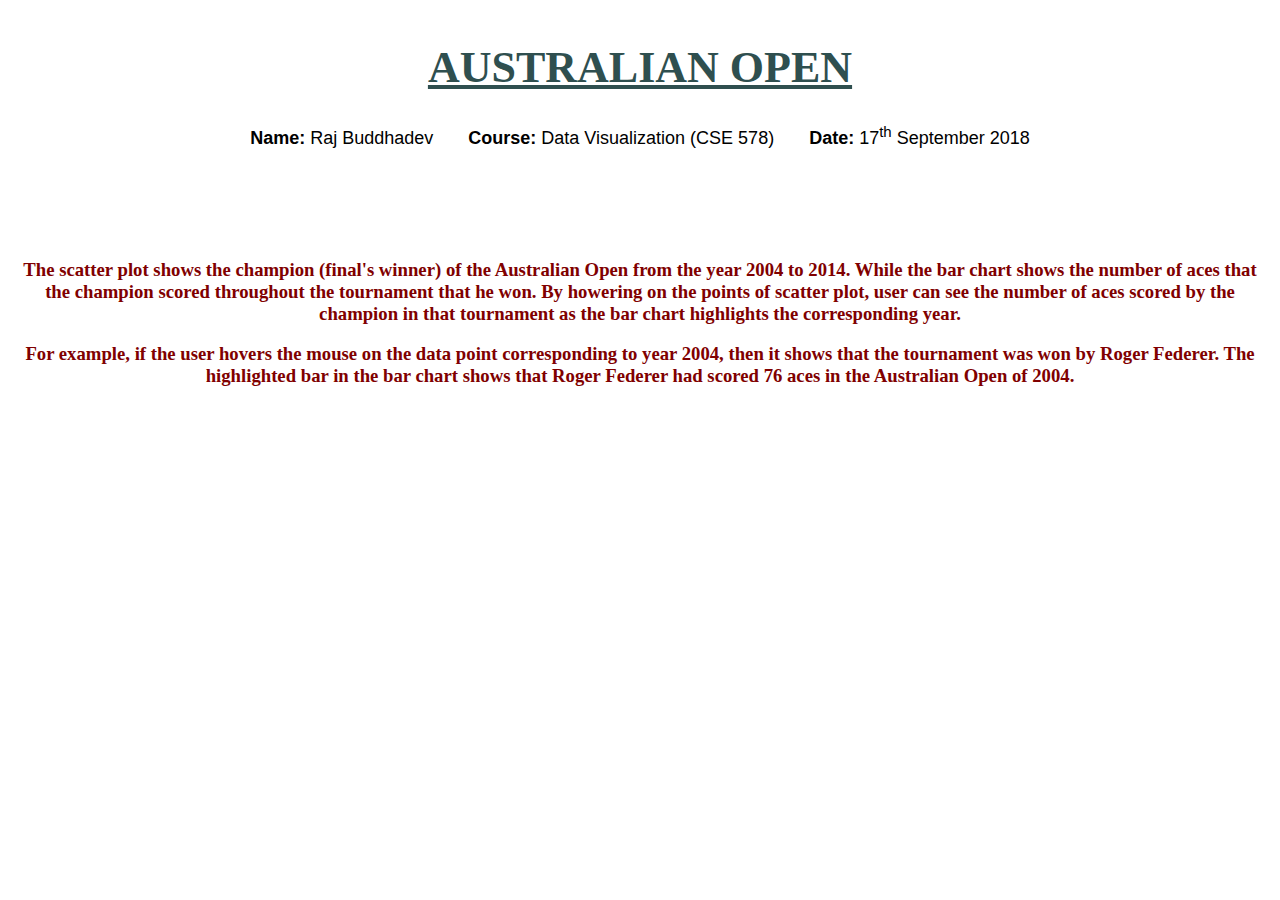
<file: D3 Tennis/index.html>
﻿<!DOCTYPE html>
<html lang="en">
<head>
    <meta charset="UTF-8">
    <title>Australian Open</title>
    <link href="style.css" rel="stylesheet" type="text/css">
    <script type="text/javascript" src="http://d3js.org/d3.v3.js"></script>
</head>
<body>
    <div class="intro"><p><h1><u>AUSTRALIAN OPEN</u></h1></p></div>
    <div class="info">
        <p><b>Name: </b>Raj Buddhadev &nbsp &nbsp &nbsp <b>Course: </b> Data Visualization (CSE 578) &nbsp &nbsp &nbsp <b>Date: </b>  17<sup>th</sup> September 2018</p>
    </div>
    <div id="charts">
        <div id="scatter"></div>
        <div id="bar"></div>
    </div>
    <div id="write-up" class="text-center">
        <p><h3>The scatter plot shows the champion (final's winner) of the Australian Open from the year 2004 to 2014. While the bar chart shows the number of aces that the champion scored throughout the tournament that he won. By howering on the points of scatter plot, user can see the number of aces scored by the champion in that tournament as the bar chart highlights the corresponding year. </h3></p>
        <p><h3>For example, if the user hovers the mouse on the data point corresponding to year 2004, then it shows that the tournament was won by Roger Federer. The highlighted bar in the bar chart shows that Roger Federer had scored 76 aces in the Australian Open of 2004.</h3></p>
    </div>
    <script src="scatterPlot.js"></script>
    <script src="barChart.js"></script>
</body>
</html>
</file>
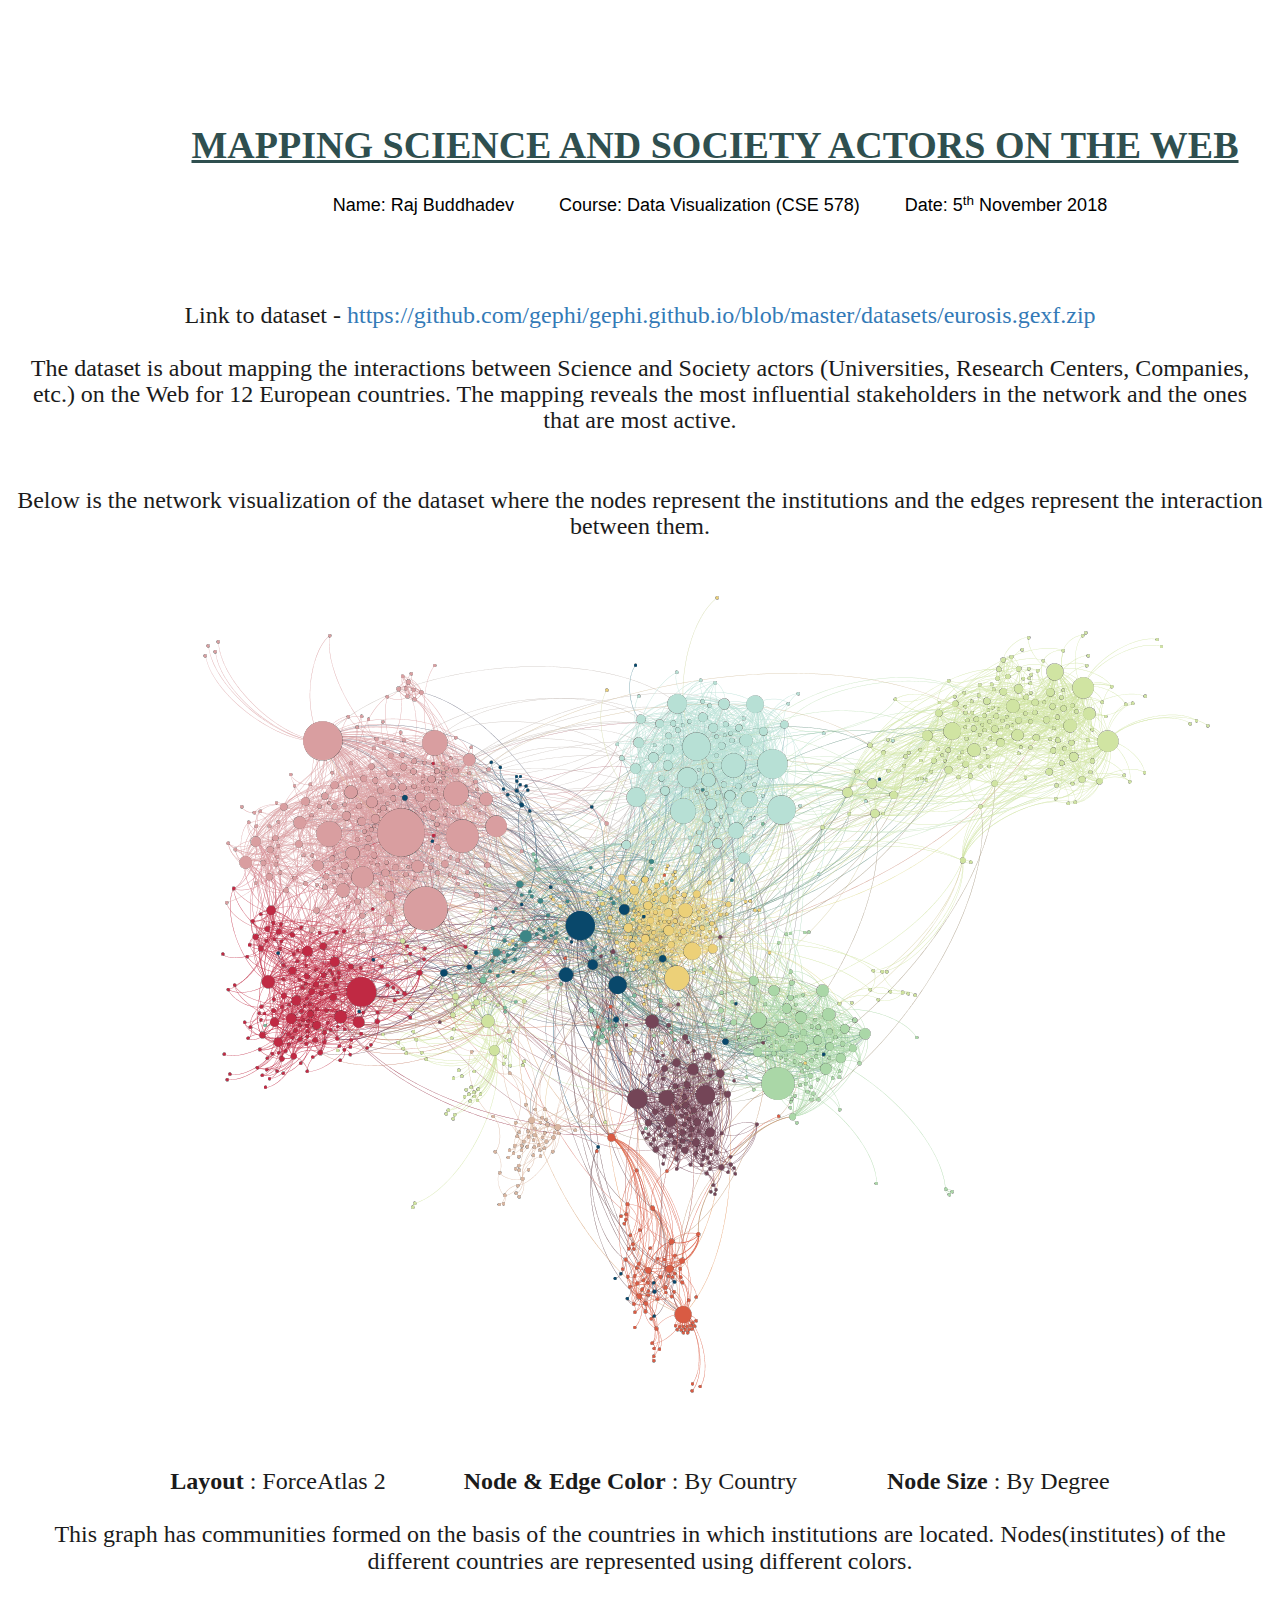
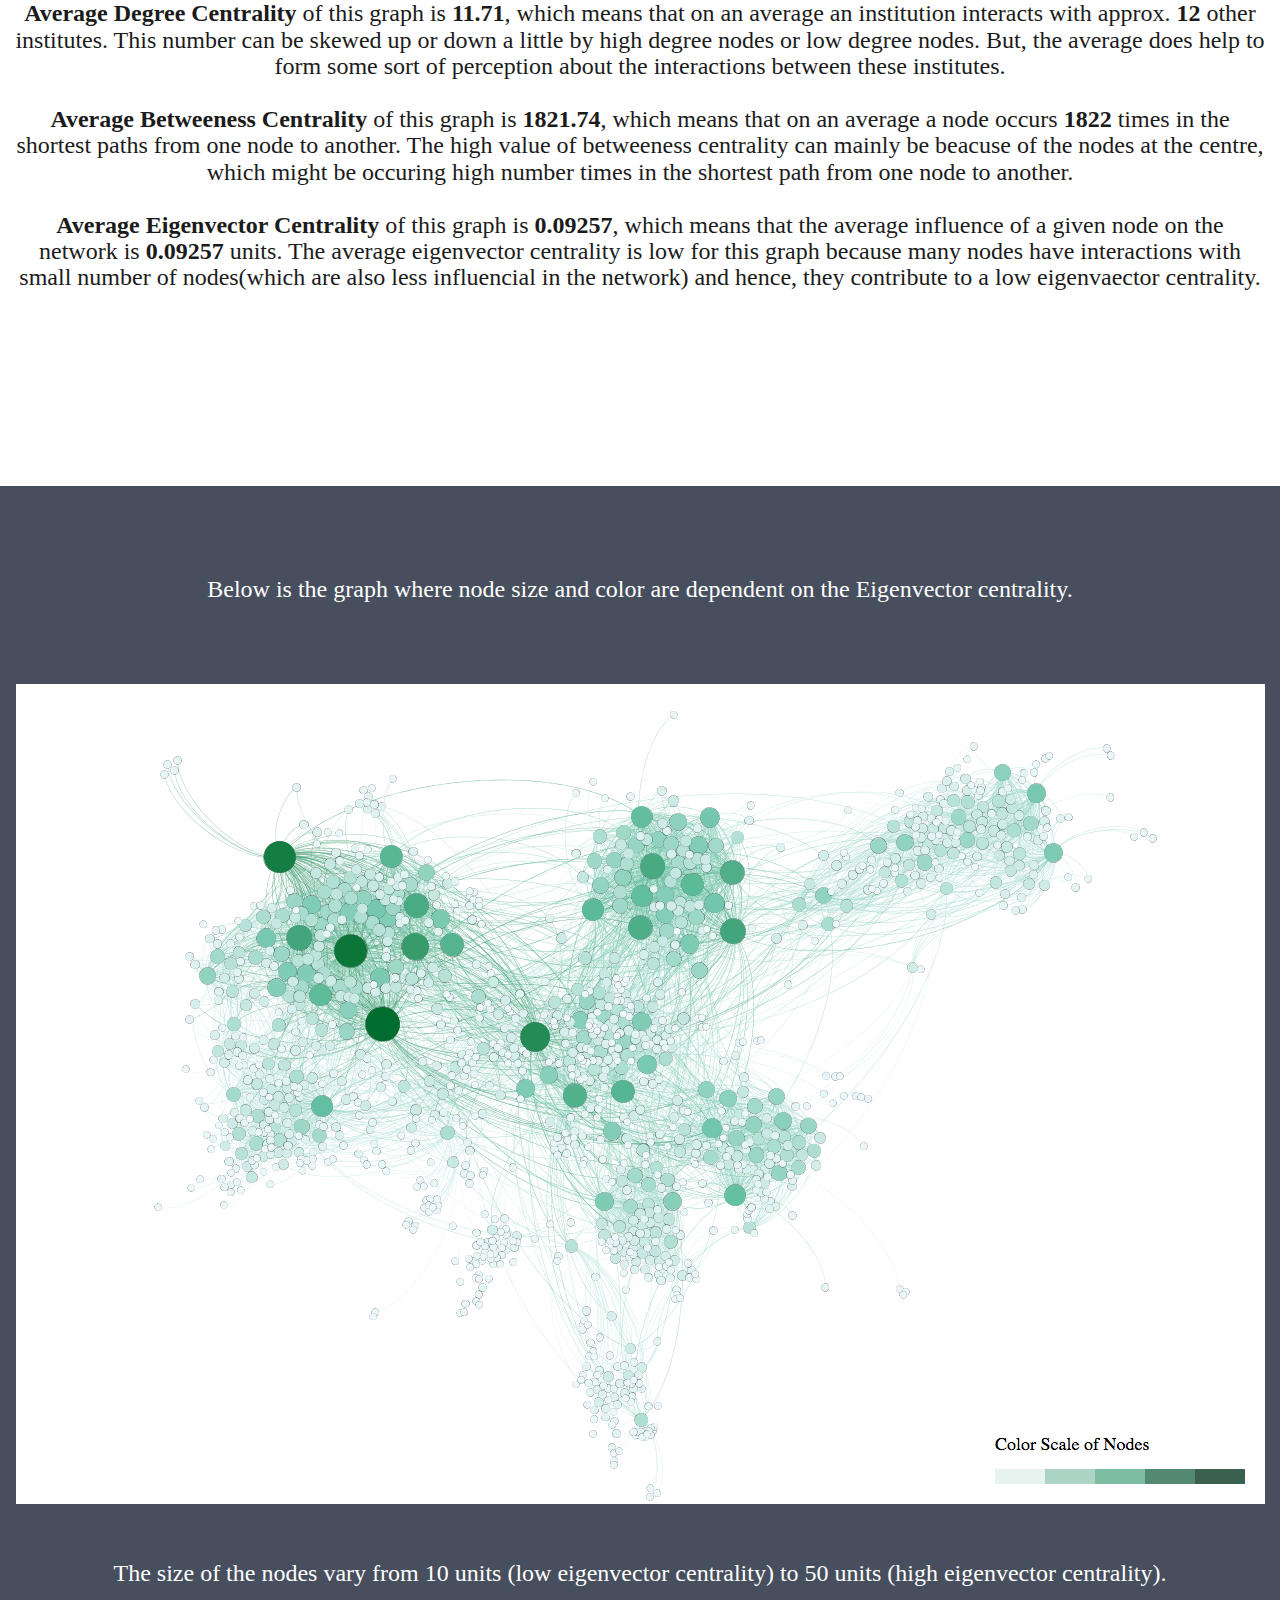
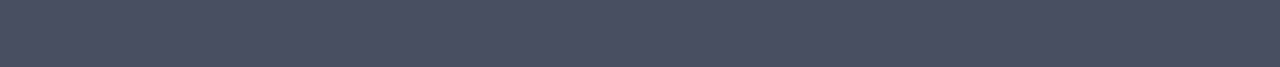
<file: Gephi Graphs/index.html>
﻿<!DOCTYPE html>
<html lang="en">
<head>
    <title>Netowrk Visualization</title>
    <meta charset="utf-8">
    <meta name="viewport" content="width=device-width, initial-scale=1">
    <link rel="stylesheet" href="https://maxcdn.bootstrapcdn.com/bootstrap/3.3.7/css/bootstrap.min.css">
    <script src="https://maxcdn.bootstrapcdn.com/bootstrap/3.3.7/js/bootstrap.min.js"></script>
    <style>
        body {
            font: 20px Serif;
            line-height: 1.8;
            color: #f5f6f7;
        }

        .margin {
            margin-bottom: 45px;
        }

        .begin {
            background-color: #ffffff;
            color: #1B1B1B;
            padding-top: 5px;
            font: 20px;
        }

        .intro {
            width: 1400px;
            margin: auto;
            color: DarkSlateGray;
            padding: 5px 5px 0px 5px;
            text-align: center;
            font-family: Georgia, 'Times New Roman', Times, serif;
            font-size: 38px;
        }

        .info {
            width: 1400px;
            margin: auto;
            color: black;
            padding: 0px 5px 50px 5px;
            text-align: center;
            font: sans-serif;
            font-size: 18px;
            font-family: Verdana, Geneva, Tahoma, sans-serif;
        }

        .bg-1 {
            background-color: #474e5d;
            color: #ffffff;
        }
  
        .container-fluid {
            padding-top: 70px;
            padding-bottom: 70px;
        }

        .padding {
            padding-bottom: 150px;
        }
    </style>
</head>
<body>
    <div class="container-fluid begin text-center padding" id="start">
        <br />
        <div class="intro">
            <p><b><u>MAPPING SCIENCE AND SOCIETY ACTORS ON THE WEB</u></b></p>
            <div class="info"><p>Name: Raj Buddhadev &nbsp;&nbsp;&nbsp;&nbsp;&nbsp;&nbsp;&nbsp; Course: Data Visualization (CSE 578) &nbsp;&nbsp;&nbsp;&nbsp;&nbsp;&nbsp;&nbsp; Date: 5<sup>th</sup> November 2018</p></div>
        </div>
        <h3 class="margin">
            Link to dataset - <a href="https://github.com/gephi/gephi.github.io/blob/master/datasets/eurosis.gexf.zip" target="_blank">https://github.com/gephi/gephi.github.io/blob/master/datasets/eurosis.gexf.zip</a>
            <br /><br />
            The dataset is about mapping the interactions between Science and Society actors (Universities, Research Centers, Companies, etc.) on the Web for 12 European countries. The mapping reveals the most influential stakeholders in the network and the ones that are most active.
            <br /><br /><br />
            Below is the network visualization of the dataset where the nodes represent the institutions and the edges represent the interaction between them.
            <br /><br />
            <img src="images/network.png" style="display:inline" alt="Network Visualization" />
            <br /><br /> <br />
            <b>Layout </b>: ForceAtlas 2 &nbsp;&nbsp;&nbsp;&nbsp;&nbsp;&nbsp;&nbsp;&nbsp;&nbsp;&nbsp;&nbsp; <b>Node & Edge Color</b> : By Country &nbsp;&nbsp;&nbsp;&nbsp;&nbsp;&nbsp;&nbsp;&nbsp;&nbsp;&nbsp;&nbsp;&nbsp;&nbsp;  <b>Node Size</b> : By Degree
            <br /><br />
            This graph has communities formed on the basis of the countries in which institutions are located. Nodes(institutes) of the different countries are represented using different colors.
            <br /><br />
            <b>Average Degree Centrality</b> of this graph is <b>11.71</b>, which means that on an average an institution interacts with approx. <b>12</b> other institutes. This number can be skewed up or down a little by high degree nodes or low degree nodes. But, the average does help to form some sort of perception about the interactions between these institutes.
            <br /><br />
            <b>Average Betweeness Centrality </b>of this graph is <b>1821.74</b>, which means that on an average a node occurs <b>1822</b> times in the shortest paths from one node to another. The high value of betweeness centrality can mainly be beacuse of the nodes at the centre, which might be occuring high number times in the shortest path from one node to another.
            <br /><br />
            <b> Average Eigenvector Centrality </b>of this graph is <b>0.09257</b>, which means that the average influence of a given node on the network is <b>0.09257</b> units. The average eigenvector centrality is low for this graph because many nodes have interactions with small number of nodes(which are also less influencial in the network) and hence, they contribute to a low eigenvaector centrality.
        </h3>
    </div>


    <div class="container-fluid bg-1 text-center" id="intro">
        <h3>Below is the graph where node size and color are dependent on the Eigenvector centrality.</h3>
        <br /><br />
        <img src="images/eigen.png" style="display:inline" alt="EigenVector Centrality">
        <br /><br />
        <h3>The size of the nodes vary from 10 units (low eigenvector centrality) to 50 units (high eigenvector centrality).</h3>
    </div> 

</body>
</html>
</file>
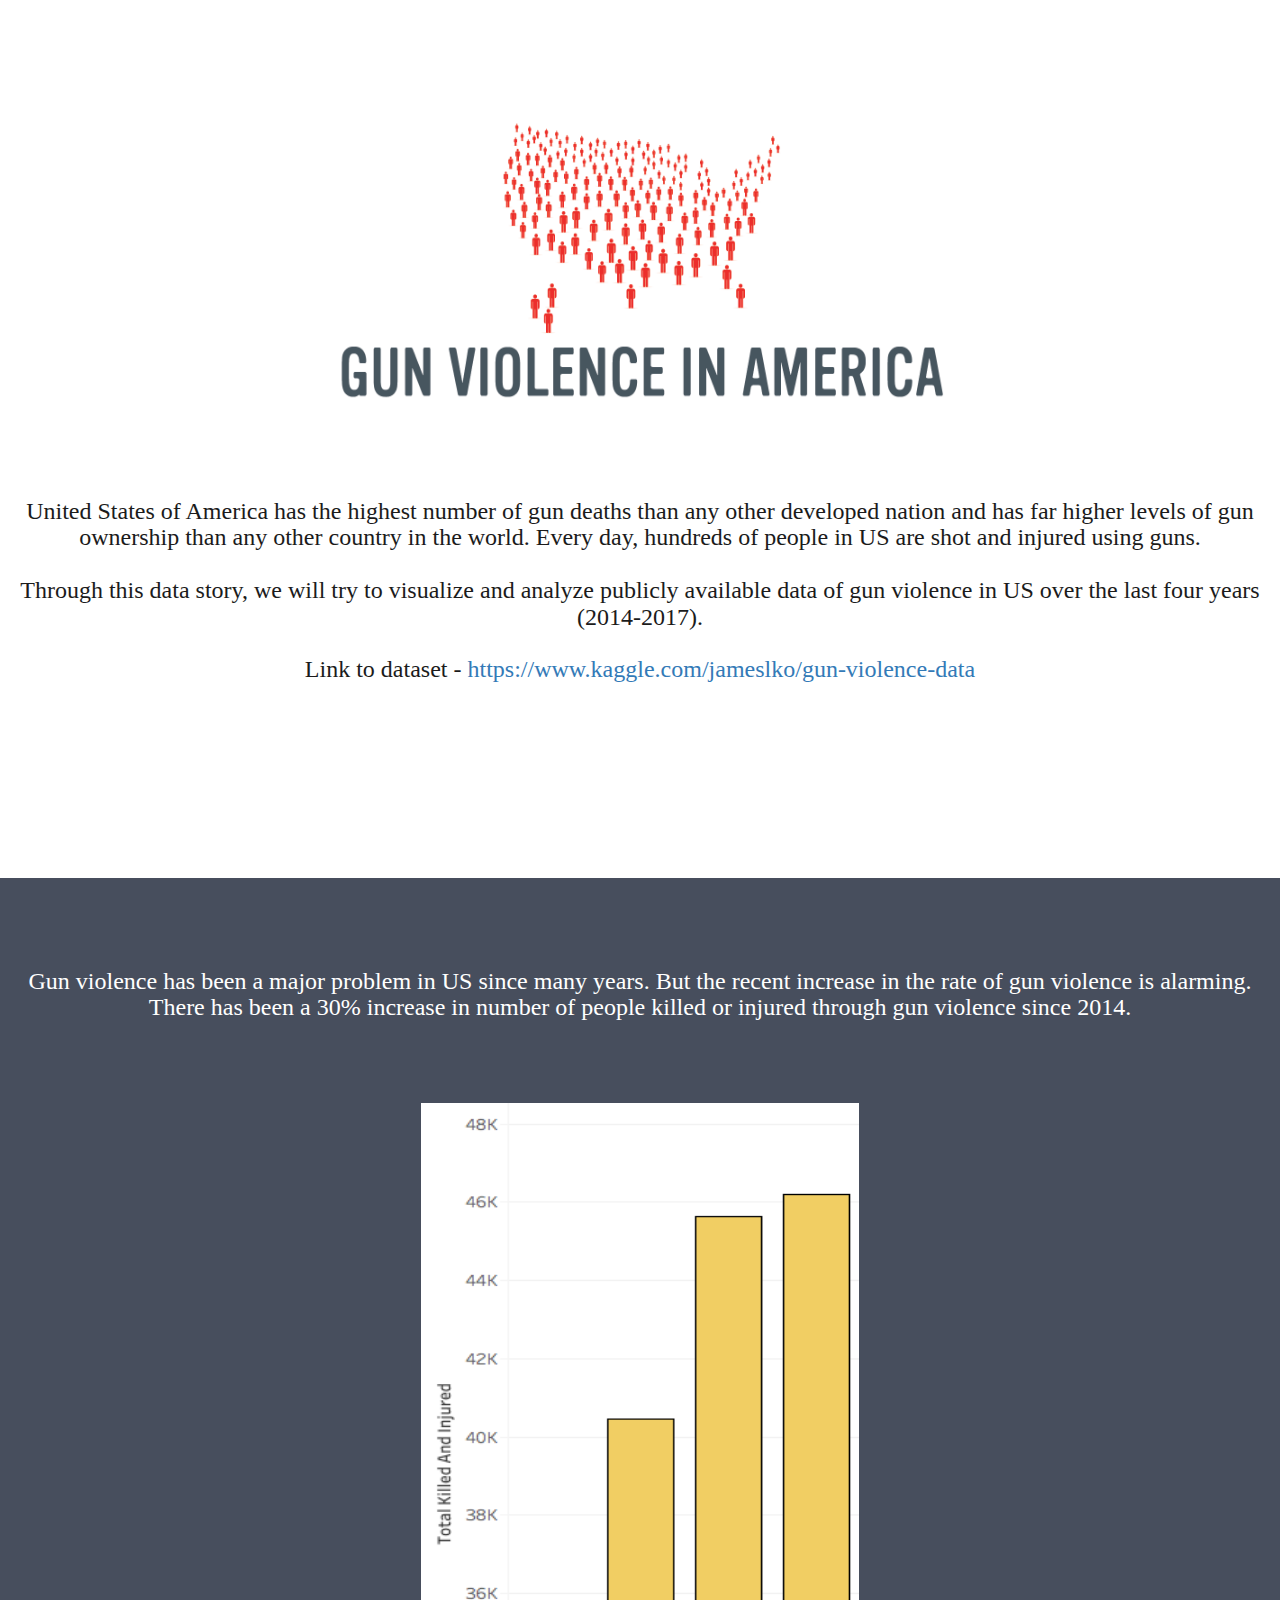
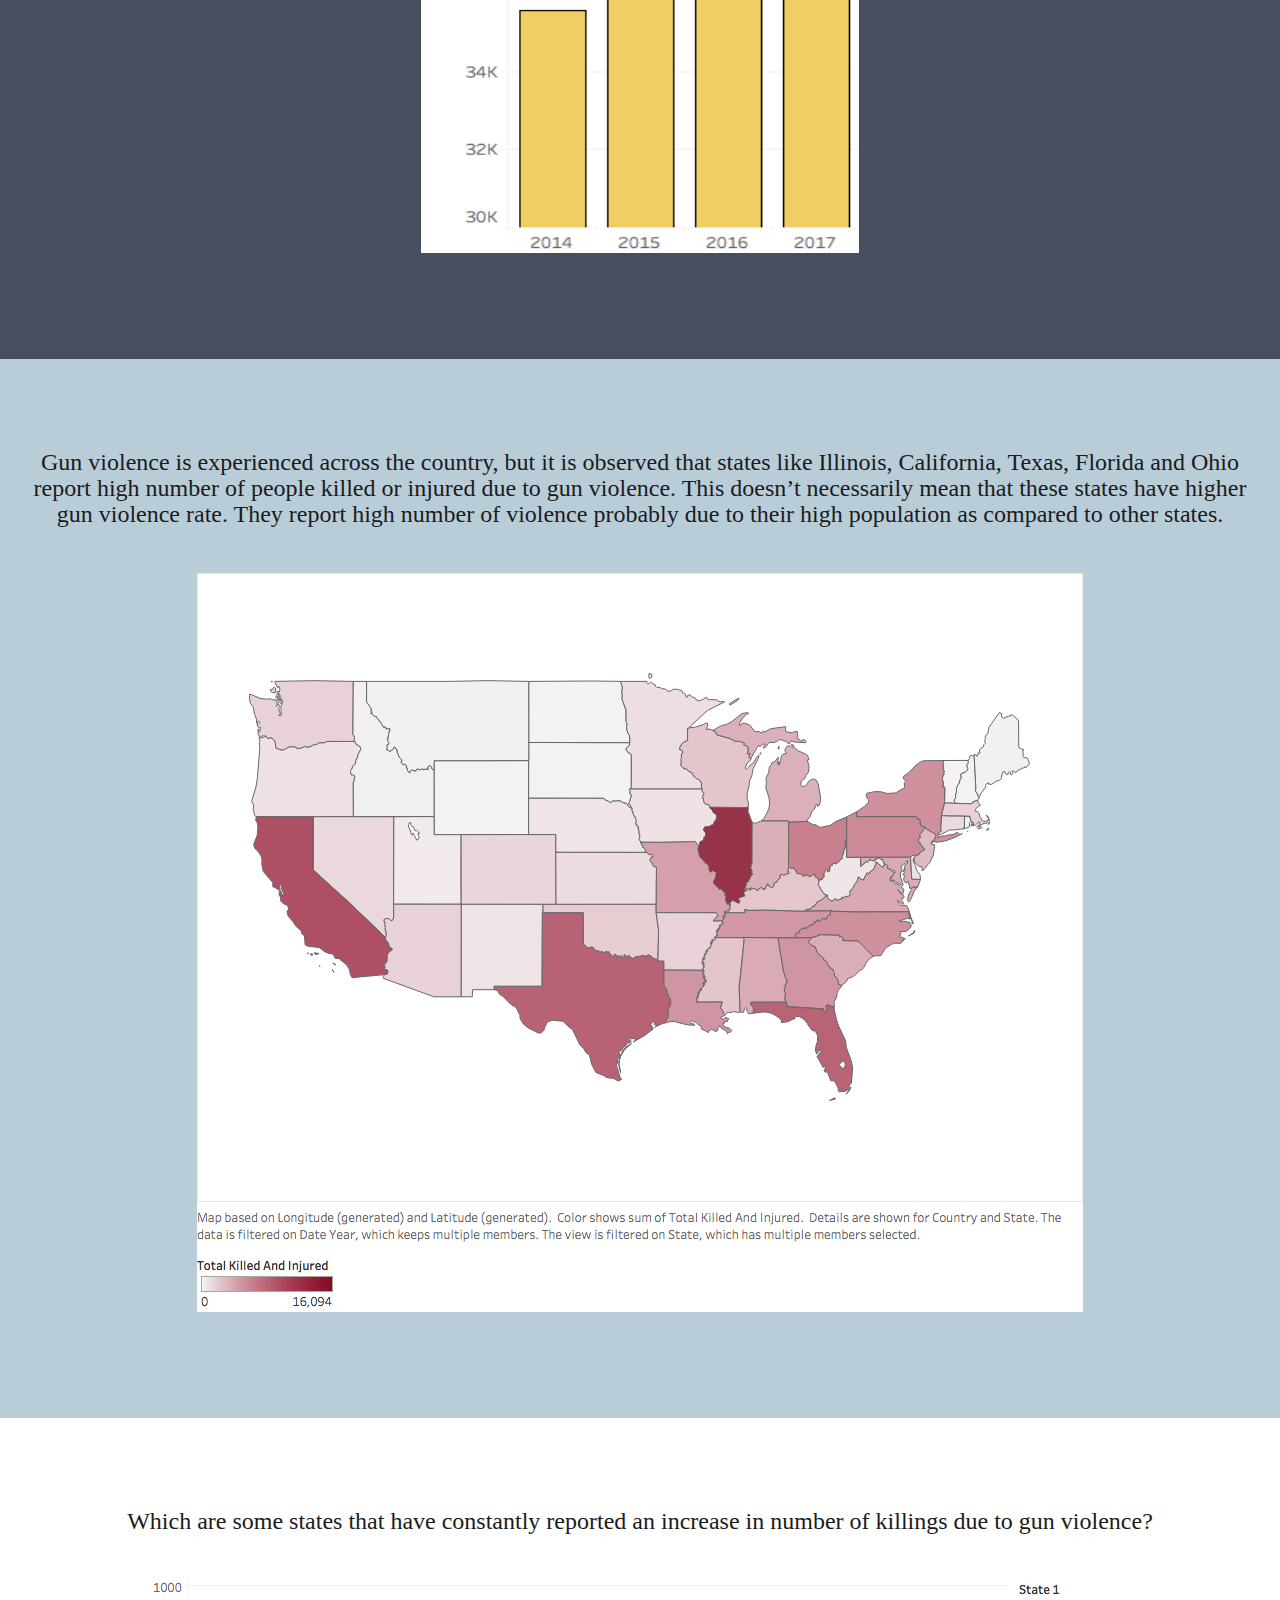
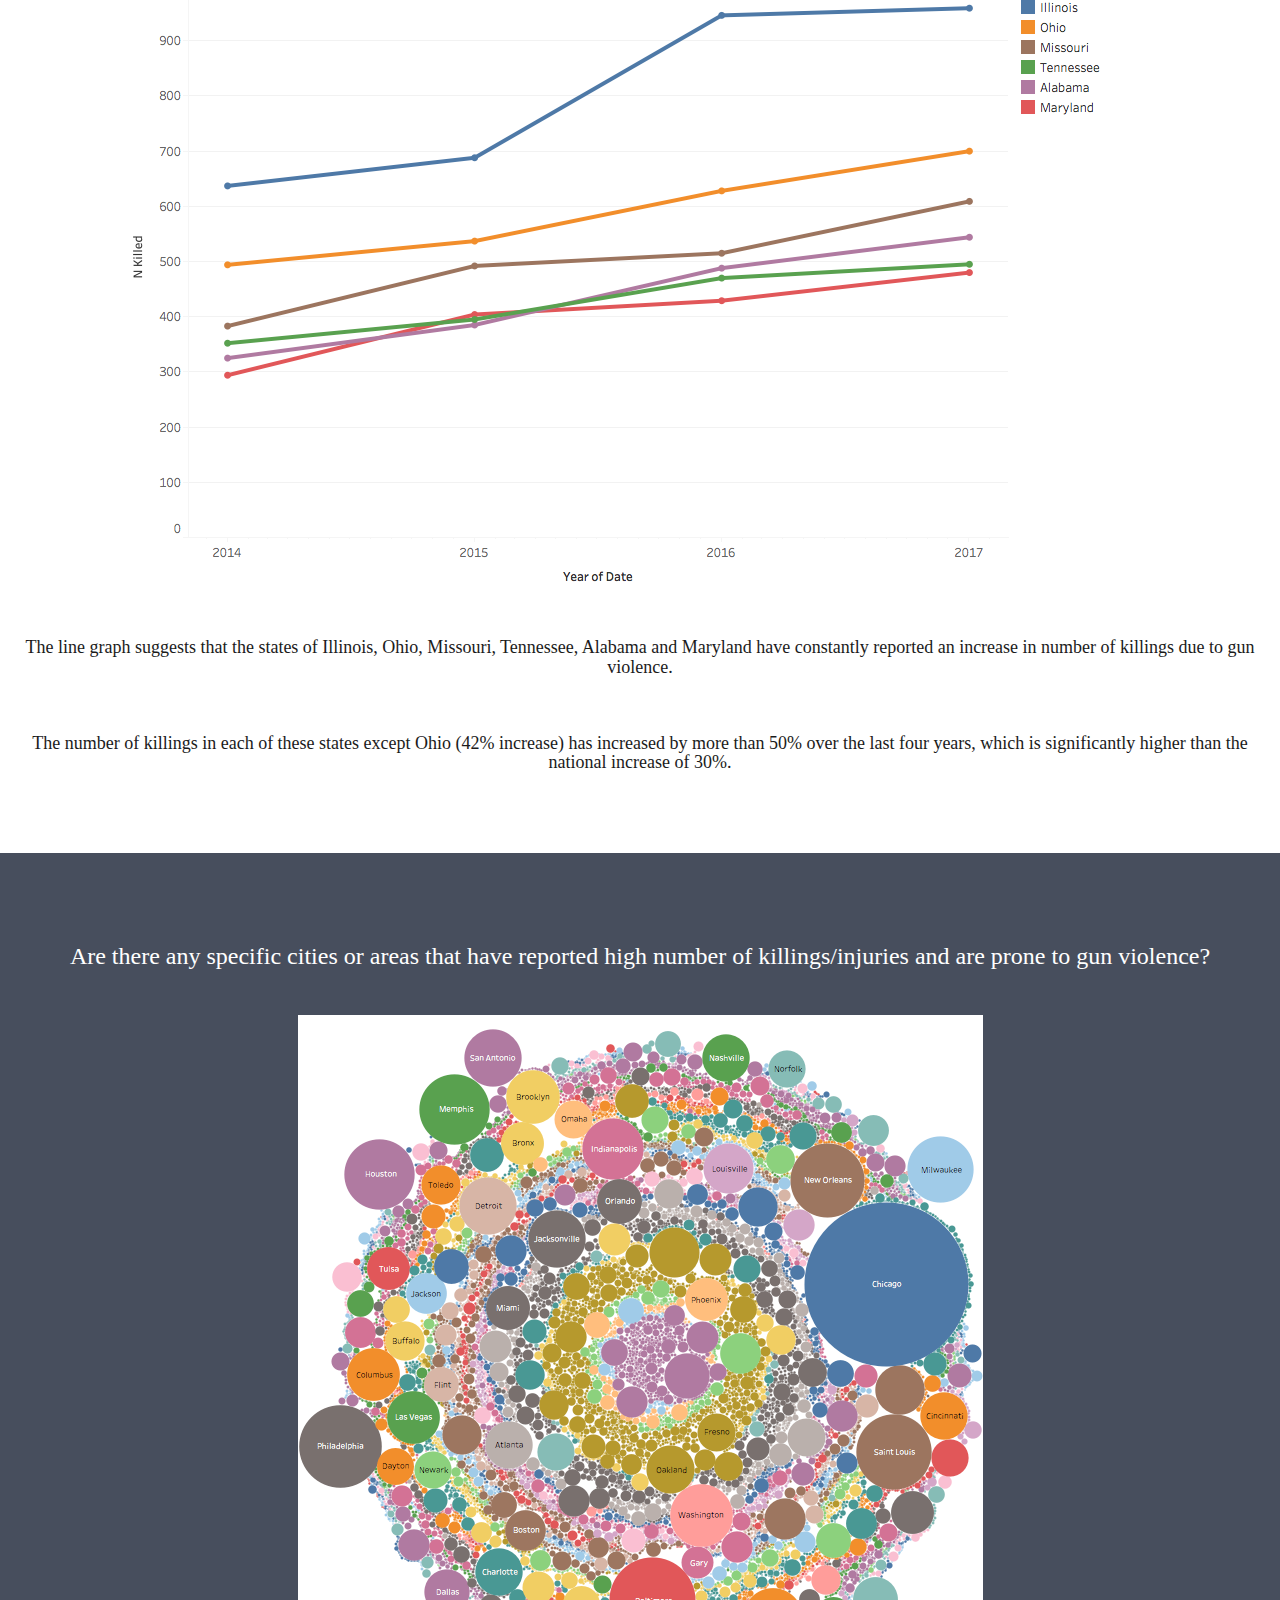
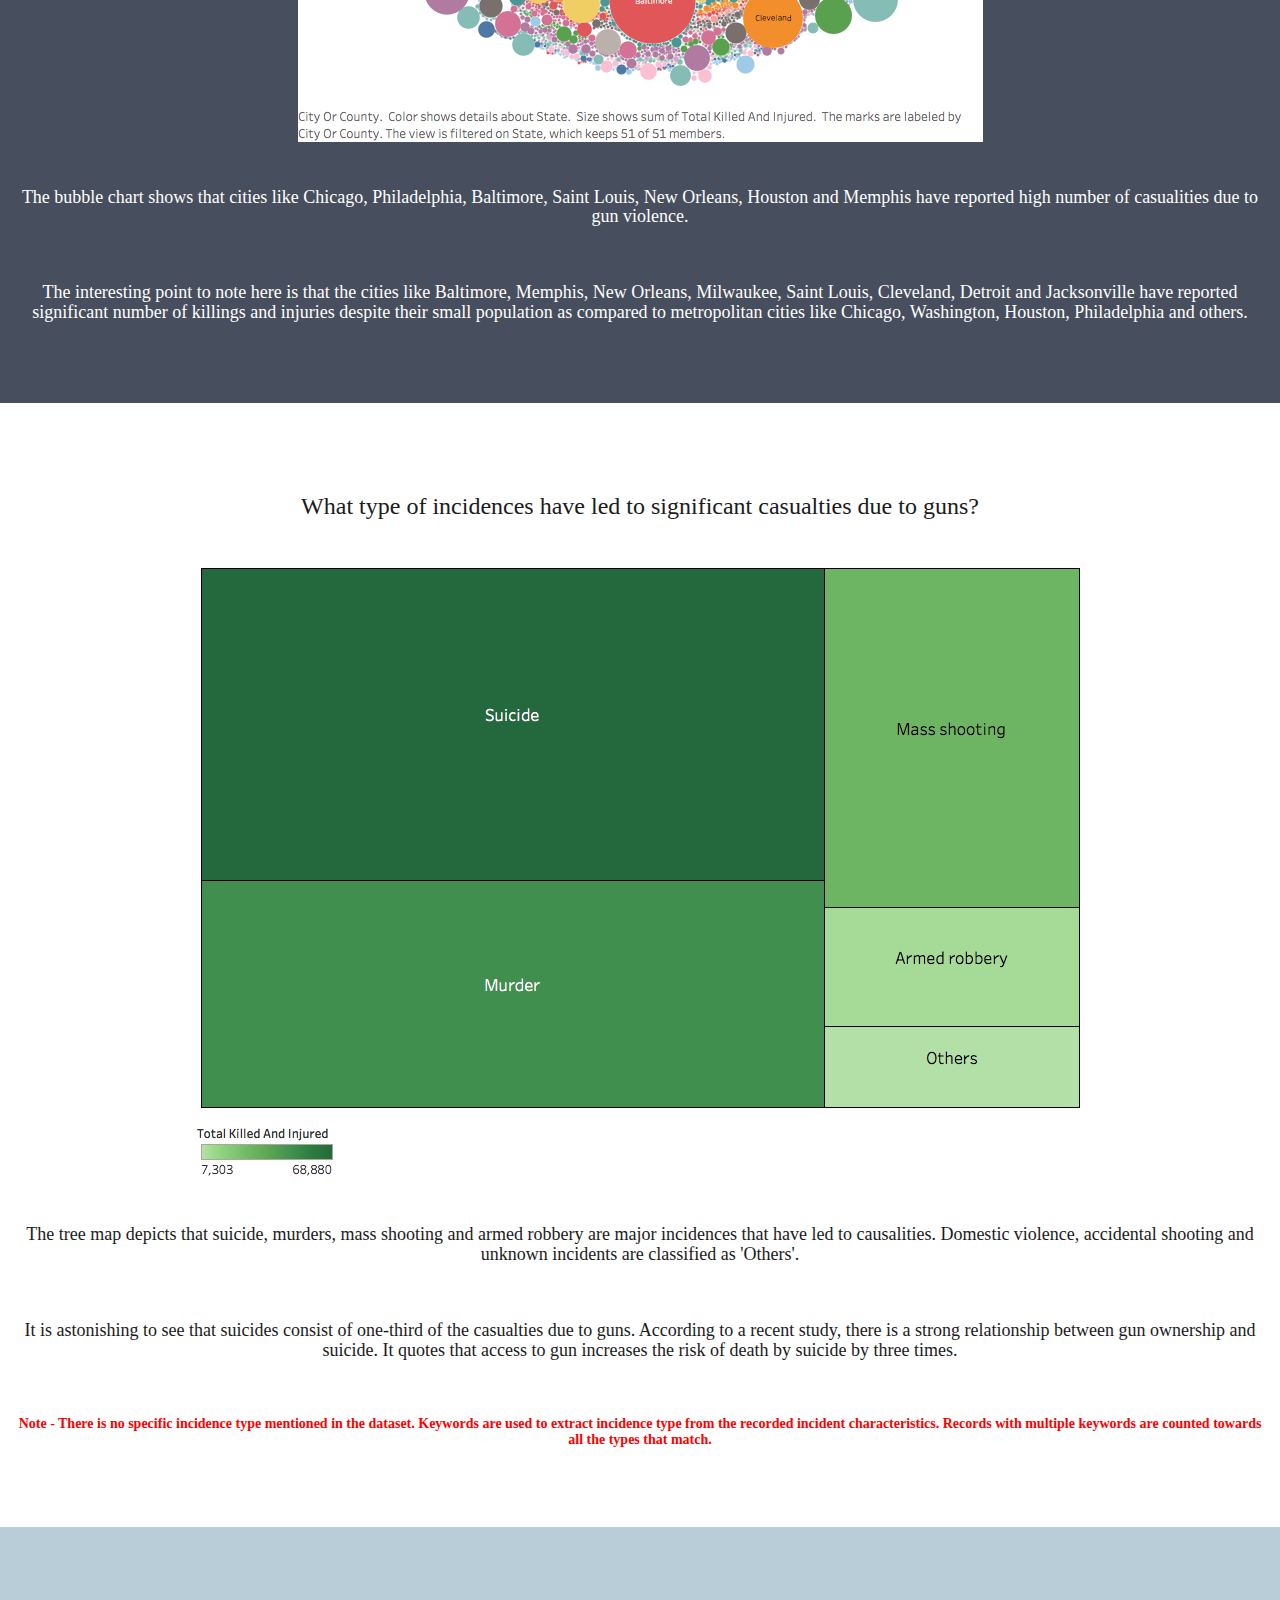
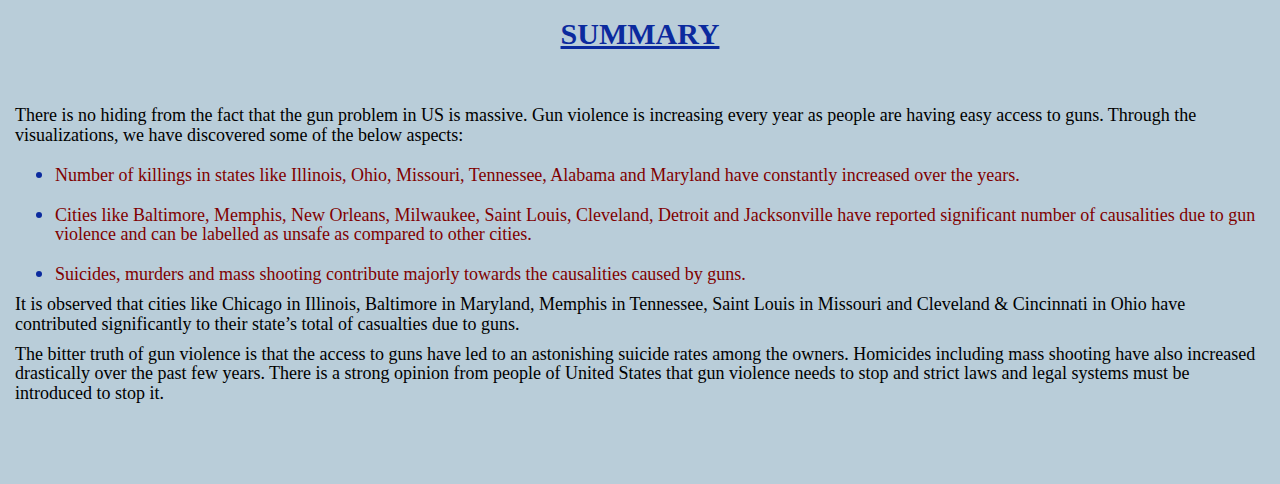
<file: Tableau Gun Violence/index.html>
﻿<!DOCTYPE html>
<html lang="en">
<head>
    <title>Gun Violence in US</title>
    <meta charset="utf-8">
    <meta name="viewport" content="width=device-width, initial-scale=1">
    <link rel="stylesheet" href="https://maxcdn.bootstrapcdn.com/bootstrap/3.3.7/css/bootstrap.min.css">
    <script src="https://maxcdn.bootstrapcdn.com/bootstrap/3.3.7/js/bootstrap.min.js"></script>
    <style>
        body {
            font: 20px Serif;
            line-height: 1.8;
            color: #f5f6f7;
        }

        .margin {
            margin-bottom: 45px;
        }

        .begin {
            background-color: #ffffff;
            color: #1B1B1B;
            padding-top: 5px;
            font: 20px;
        }

        .bg-1 {
            background-color: #474e5d;
            color: #ffffff;
        }

        .bg-2 {
            background-color: #b9cdd9;
            color: #1B1B1B;
        }

        .bg-3 {
            background-color: #ffffff;
            color: #1B1B1B;
        }

        .bg-4 {
            background-color: #474e5d;
            color: #ffffff;
        }

        .bg-5 {
            background-color: #ffffff;
            color: #1B1B1B;
        }

        .bg-6 {
            background-color: #b9cdd9;
            color: #0B2A9E;
        }

        .container-fluid {
            padding-top: 70px;
            padding-bottom: 70px;
        }

        .padding {
            padding-bottom: 150px;
        }
    </style>
</head>
<body>
    <div class="container-fluid begin text-center padding" id="start">
        <br />
        <img src="images/gun violence.png" style="display:inline" alt="Gun Violence" width="50%" height="300px">
        <br /><br /><br />
        <h3 class="margin">
            United States of America has the highest number of gun deaths than any other developed nation and has far higher levels of gun ownership than any other country in the world. Every day, hundreds of people in US are shot and injured using guns.
            <br /><br />
            Through this data story, we will try to visualize and analyze publicly available data of gun violence in US over the last four years (2014-2017).
            <br /><br />
            Link to dataset - <a href="https://www.kaggle.com/jameslko/gun-violence-data" target="_blank">https://www.kaggle.com/jameslko/gun-violence-data</a>
        </h3>
    </div>

    <div class="container-fluid bg-1 text-center" id="intro">
        <h3> Gun violence has been a major problem in US since many years. But the recent increase in the rate of gun violence is alarming. There has been a 30% increase in number of people killed or injured through gun violence since 2014.</h3>
        <br /><br />
        <img src="images/bar.png" style="display:inline" alt="Yearly" width="35%" height="750px">
        <br /><br />
    </div>

    <div class="container-fluid bg-2 text-center" id="country">
        <h3 class="margin">Gun violence is experienced across the country, but it is observed that states like Illinois, California, Texas, Florida and Ohio report high number of people killed or injured due to gun violence. This doesn’t necessarily mean that these states have higher gun violence rate. They report high number of violence probably due to their high population as compared to other states.</h3>
        <img src="images/map.png" style="display:inline" alt="Map">
        <br /><br />
    </div>

    <div class="container-fluid bg-3 text-center" id="question1">
        <h3 class="margin">Which are some states that have constantly reported an increase in number of killings due to gun violence?</h3>
        <img src="images/states.png" style="display:inline" alt="States">
        <br /><br />
        <h4> The line graph suggests that the states of Illinois, Ohio, Missouri, Tennessee, Alabama and Maryland have constantly reported an increase in number of killings due to gun violence.</h4>
        <br />
        <h4>The number of killings in each of these states except Ohio (42% increase) has increased by more than 50% over the last four years, which is significantly higher than the national increase of 30%.</h4>
    </div>

    <div class="container-fluid bg-4 text-center" id="question2">
        <h3 class="margin">Are there any specific cities or areas that have reported high number of killings/injuries and are prone to gun violence?</h3>
        <img src="images/cities.png" style="display:inline" alt="Cities">
        <br /><br />
        <h4>The bubble chart shows that cities like Chicago, Philadelphia, Baltimore, Saint Louis, New Orleans, Houston and Memphis have reported high number of casualities due to gun violence.</h4>
        <br />
        <h4>The interesting point to note here is that the cities like Baltimore, Memphis, New Orleans, Milwaukee, Saint Louis, Cleveland, Detroit and Jacksonville have reported significant number of killings and injuries despite their small population as compared to metropolitan cities like Chicago, Washington, Houston, Philadelphia and others.</h4>
    </div>

    <div class="container-fluid bg-5 text-center" id="question3">
        <h3 class="margin">What type of incidences have led to significant casualties due to guns?</h3>
        <img src="images/types.png" style="display:inline" alt="Types">
        <br /><br />
        <h4>The tree map depicts that suicide, murders, mass shooting and armed robbery are major incidences that have led to causalities. Domestic violence, accidental shooting and unknown incidents are classified as 'Others'.</h4>
        <br />
        <h4>It is astonishing to see that suicides consist of one-third of the casualties due to guns. According to a recent study, there is a strong relationship between gun ownership and suicide. It quotes that access to gun increases the risk of death by suicide by three times.</h4>
        <br/>
        <h5 style="color:red"><b> Note - There is no specific incidence type mentioned in the dataset. Keywords are used to extract incidence type from the recorded incident characteristics. Records with multiple keywords are counted towards all the types that match.</b></h5>
    </div>

    <div class="container-fluid bg-6 text-left" id="summary">
        <h2 align="center" style="font:ubuntu"><b><u>SUMMARY</u></b></h2>
        <br />
        <h4 style="color:black">There is no hiding from the fact that the gun problem in US is massive. Gun violence is increasing every year as people are having easy access to guns. Through the visualizations, we have discovered some of the below aspects:</h4>
        <ul>
            <li><h4 style="color:maroon"> Number of killings in states like Illinois, Ohio, Missouri, Tennessee, Alabama and Maryland have constantly increased over the years.</h4></li>
            <li><h4 style="color:maroon"> Cities like Baltimore, Memphis, New Orleans, Milwaukee, Saint Louis, Cleveland, Detroit and Jacksonville have reported significant number of causalities due to gun violence and can be labelled as unsafe as compared to other cities.</h4></li>
            <li><h4 style="color:maroon"> Suicides, murders and mass shooting contribute majorly towards the causalities caused by guns. </h4></li>
        </ul>
        <h4 style="color:black"> It is observed that cities like Chicago in Illinois, Baltimore in Maryland, Memphis in Tennessee, Saint Louis in Missouri and Cleveland & Cincinnati in Ohio have contributed significantly to their state’s total of casualties due to guns.</h4>
        <h4 style="color:black"> The bitter truth of gun violence is that the access to guns have led to an astonishing suicide rates among the owners. Homicides including mass shooting have also increased drastically over the past few years. There is a strong opinion from people of United States that gun violence needs to stop and strict laws and legal systems must be introduced to stop it.</h4>
    </div>

</body>
</html>
</file>
<file: D3 Tennis/style.css>
﻿
.intro {
    color: DarkSlateGray;
    margin: 5px 5px 5px 5px;
    padding: 5px 5px 0px 5px;
    text-align: center;
    font-family: Georgia, 'Times New Roman', Times, serif ;
    font-size: 22px;
}

.info {
    color: black;
    margin: 5px 5px 25px 5px;
    padding: 0px 5px 5px 5px;
    text-align: center;
    font: sans-serif;
    font-size:18px;
    font-family: Verdana, Geneva, Tahoma, sans-serif;
}

#scatter {
    display: inline-block;
}

#bar {
    display: inline-block;
}

.tooltip {
    position: absolute;
    width: 800px;
    height: 100px;
    pointer-events: none;
}

.axis path,
.axis line {
    fill: none;
    stroke: #000;
}

.axis text {
    font-family: sans-serif;
    font-size: 12px;
}

.bars{
    fill:steelblue;
}

.bars:hover{
    fill:brown;
}

#write-up {
    color: maroon;
    margin: 20px auto 5px auto;
    padding: 5px 5px 5px 5px;
    text-align: center;
}

.label{
    font-weight:bold;
}
</file>
